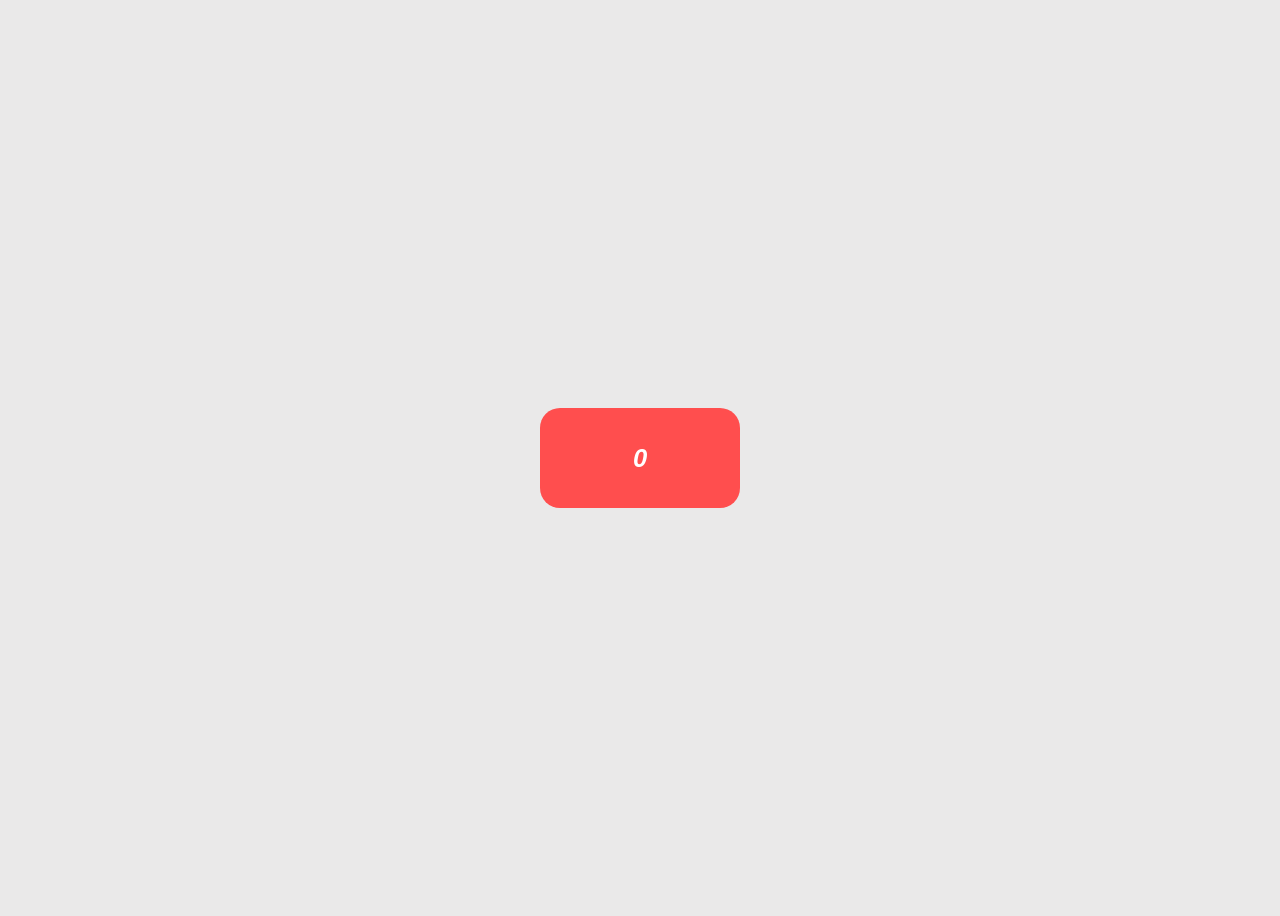
<file: index.html>
<!DOCTYPE html>
<html lang="en">
<head>
    <meta charset="UTF-8">
    <meta name="viewport" content="width=device-width, initial-scale=1.0">
    <title>Button Clicker</title>
    <link rel="stylesheet" href="styles/body.css">
</head>
<body>
    <main>
        <div class="container js-container">
            <!-- js button loaded here -->
        </div>
    </main>
    <script src="scripts/script.js"></script>
</body>
</html>
</file>
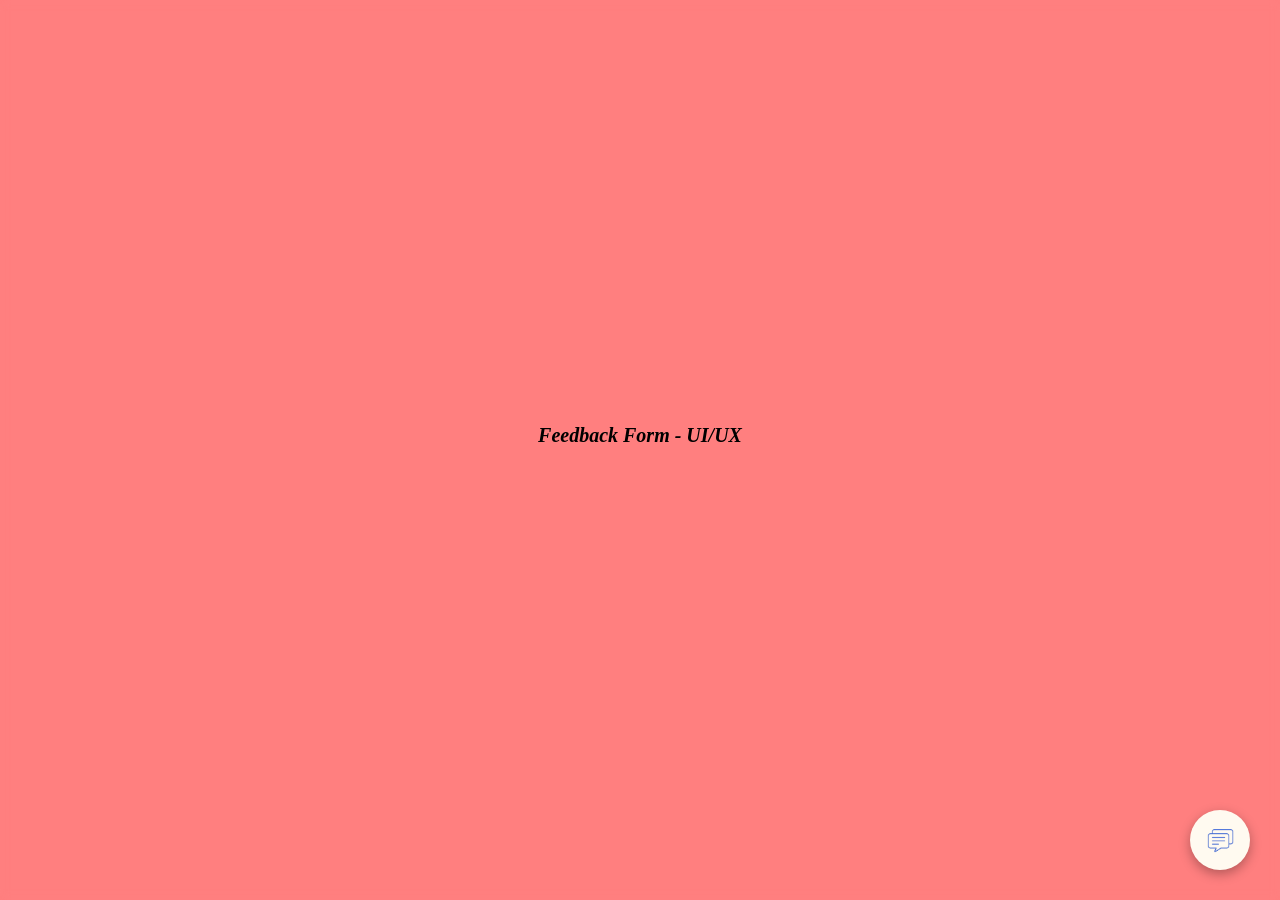
<file: FeedbackUI/index.html>
<!DOCTYPE html>
 <html lang="en">
 <head>
    <meta charset="UTF-8">
    <meta name="viewport" content="width=device-width, initial-scale=1.0">
    <title>Feedback UI</title>
    <link rel="stylesheet" href="styles/body.css">
    <link rel="stylesheet" href="styles/main.css">
    <link rel="stylesheet" href="styles/feedback.css">
 </head>
 <body>
    <main>
        <div class="background"> Feedback Form - UI/UX</div>

        <div class="Feedback-block">
            <div class="Feedback-head">
                <span class="Feedback-title">Give Feedback</span>
                <span ><button class="exit" alt="CLOSE" >X</button></span>
            </div>
            <div class="rating-block">
                <h3 class="rating-title">How would you like to rate us?<div class="rating-error "><p>Please select a valid rating. </p></div></h3>
                <div class="rating-star">
                    <input type="radio" id="star1" name="rating" value="5">
                    <label class="star" for="star1">★</label>
                    <input type="radio" id="star2" name="rating" value="4">
                    <label class="star" for="star2">★</label>
                    <input type="radio" id="star3" name="rating" value="3">
                    <label class="star" for="star3">★</label>
                    <input type="radio" id="star4" name="rating" value="2">
                    <label class="star" for="star4">★</label>
                    <input type="radio" id="star5" name="rating" value="1">
                    <label class="star" for="star5">★</label>
                </div>
            </div>
            <div class="feedback-input">
                <label class="input-head" for="comment">Any comments or suggestions?</label>
                <textarea class="text-area" id="comment" placeholder="Tell us what you think..." rows="5"></textarea>
            </div>
            <div class="submit-feedback">
                <button class="submit">Submit Feedback</button>
            </div>
        </div>

        <div class="Feedback-icon">
            <button class="icon">
                <img src="images/feedback__icon_img-removebg-preview.png" alt="Feedback">
            </button>
        </div>

    </main>

    <script src="scripts/scripts.js"></script>
 </body>
 </html>
</file>
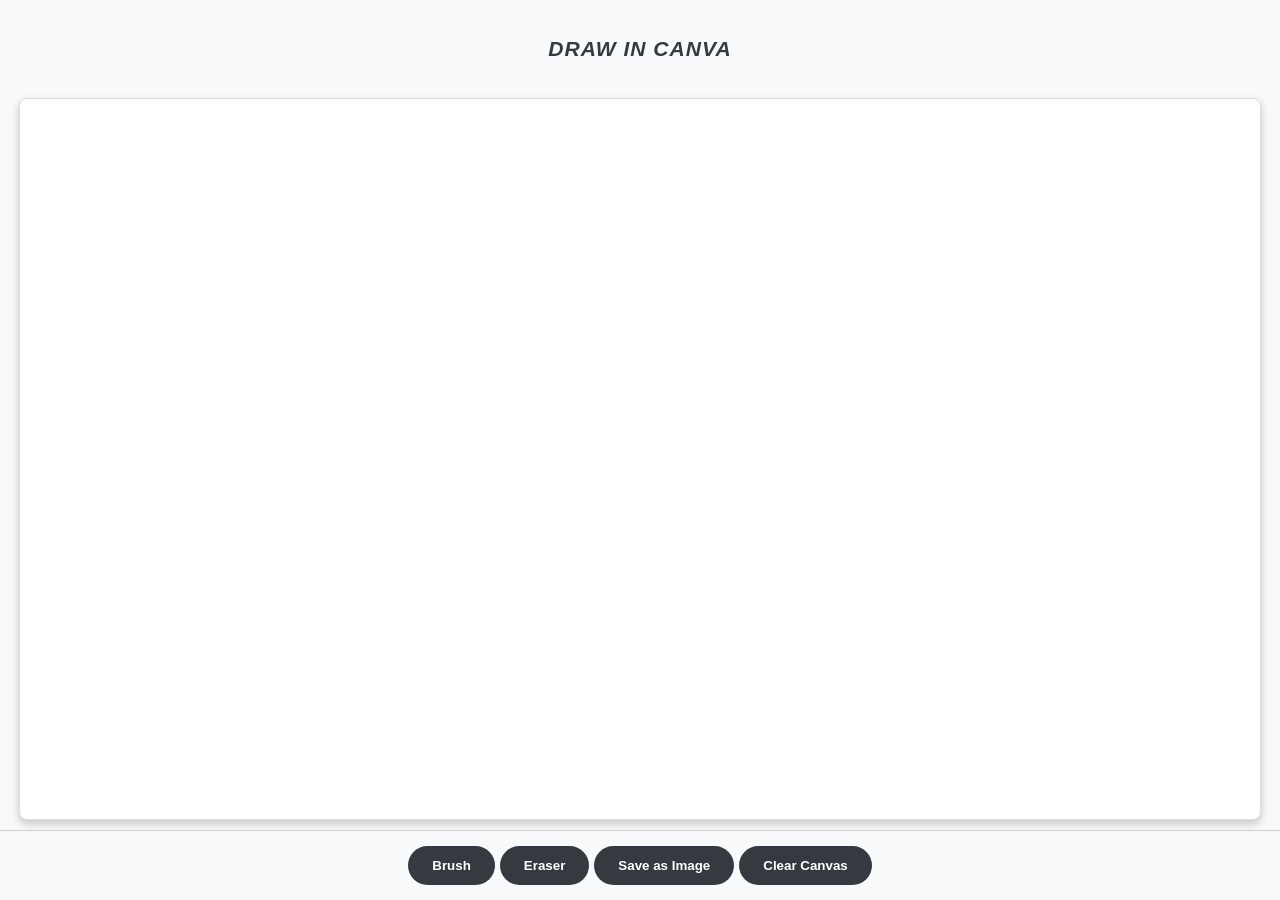
<file: jsCanva/index.html>
<!DOCTYPE html>
<html lang="en">
<head>
    <meta charset="UTF-8">
    <meta name="viewport" content="width=device-width, initial-scale=1.0">
    <title>JsCanva</title>
    <link rel="stylesheet" href="Styles/style.css">
    <link rel="stylesheet" href="Styles/main.css">
</head>
<body>
    <main>
        <div class="Heading">
            <h3 id="Title" >Draw in Canva</h3>
        </div>

        <div class="container">
            <canvas class="drawZone"></canvas>
        </div>

        <div class="Controls">
            <div class="toolbar">
                <button id="brushBtn">Brush</button>
                <button id="eraserBtn">Eraser</button>
                <button id="saveBtn">Save as Image</button>
                <button id="clearBtn">Clear Canvas</button>
            </div>
        </div>
    </main>
    <script src="scripts/script.js"></script>
</body>
</html>
</file>
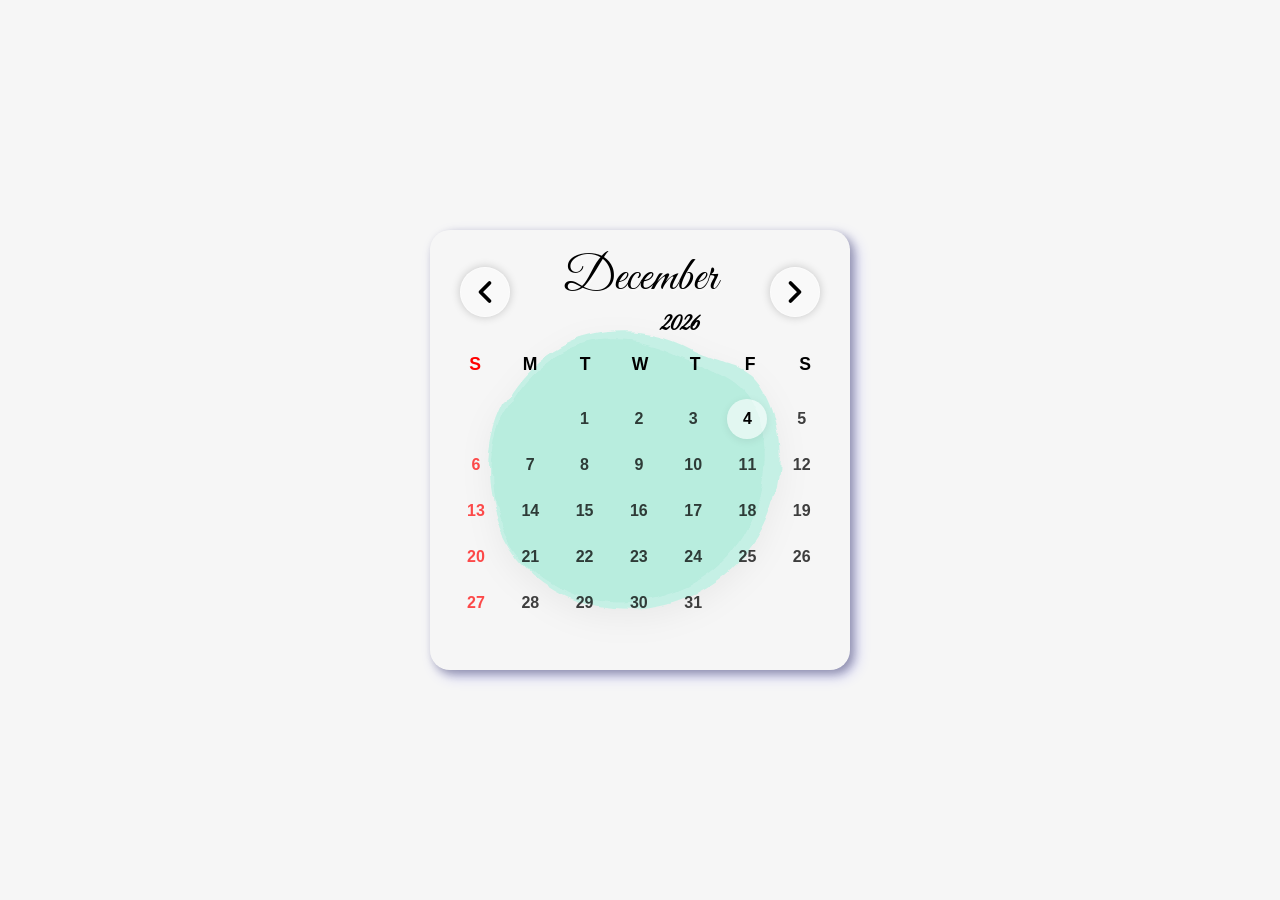
<file: MonthCalender/index.html>
<!DOCTYPE html>
<html lang="en">
<head>
    <meta charset="UTF-8">
    <meta name="viewport" content="width=device-width, initial-scale=1.0">
    <title>Month Calender</title>
    <link href="https://fonts.googleapis.com/css2?family=Great+Vibes&display=swap" rel="stylesheet">
    <link rel="stylesheet" href="styles/style.css">
    <link rel="stylesheet" href="styles/main.css">
    <link rel="stylesheet" href="styles/svg.css">
    <link rel="stylesheet" href="styles/dropdown.css">
</head>
<body>
    <main>
        <div class="calendar">

            <!-- SVG Definitions -->
            <svg width="0" height="0" style="position: absolute;">
                <defs>
                    <filter id="displacementFilter">
                        <feTurbulence type="turbulence" baseFrequency="0.01" numOctaves="3" result="turbulence" />
                        <feDisplacementMap in2="turbulence" in="SourceGraphic" scale="15" xChannelSelector="R" yChannelSelector="G" />
                    </filter>

                    <symbol id="blob-template" viewBox="0 0 500 500">
                        <path d="M426.6,155.1c25.4,63.2,16.5,134.3-15.8,187.3c-32.3,53-87.9,88.1-149.3,96.8c-61.4,8.7-128.6-10.1-171.2-53.5
                        c-42.6-43.4-60.6-111.4-49.8-171.9c10.8-60.5,50.4-113.5,103.3-138.8c52.9-25.3,118.8-22.9,170.8,4.6
                        C366.6,107.1,401.2,91.9,426.6,155.1z" 
                        filter="url(#displacementFilter)" 
                        fill="currentColor" 
                        opacity="0.95" />

                        <path d="M400,160c20,50,10,120-20,170c-30,50-80,80-140,90c-60,10-120-10-160-50
                        c-40-40-55-100-45-160c10-60,45-110,95-135c50-25,110-20,160,5
                        C340,105,380,110,400,160z" 
                        style="mix-blend-mode: multiply; opacity: 0.3;"
                        transform="translate(10, 10)"
                        filter="url(#displacementFilter)"
                        fill="currentColor"/>
                    </symbol>
                </defs>
            </svg>

            <div class="watercolor-bg" id="svg-color-container">
                <svg>
                    <use href="#blob-template"></use>
                </svg>
            </div>

            <div class="cal-header">
                <button id="previous" aria-label="Previous Month">
                    <svg width="50" height="50" viewBox="0 0 24 24" fill="none" stroke="currentColor" stroke-width="2.5" stroke-linecap="round" stroke-linejoin="round">
                        <polyline points="15 18 9 12 15 6"></polyline>
                    </svg>
                </button>

                <div class="date-title">

                    <div class="dropdown-wrapper-month">
                        <h2 id="month" class="trigger"></h2>

                        <div class="dropdown-menu-month" id="month-menu">
                            <div class="menu-item jan" data-month="1">January</div>
                            <div class="menu-item feb" data-month="2">February</div>
                            <div class="menu-item mar" data-month="3">March</div>
                            <div class="menu-item apr" data-month="4">April</div>
                            <div class="menu-item may" data-month="5">May</div>
                            <div class="menu-item jun" data-month="6">June</div>
                            <div class="menu-item jul" data-month="7">July</div>
                            <div class="menu-item aug" data-month="8">August</div>
                            <div class="menu-item sep" data-month="9">September</div>
                            <div class="menu-item oct" data-month="10">October</div>
                            <div class="menu-item nov" data-month="11">November</div>
                            <div class="menu-item dec" data-month="12">December</div>

                        </div>
                    </div>

                    <div class="dropdown-wrapper-year">
                        <h3 id="year" class="trigger"></h3>

                        <div class="dropdown-menu-year" id="year-menu">
                        </div>
                    </div>

                </div>

                <button id="Next" aria-label="Next Month">
                    <svg width="50" height="50" viewBox="0 0 24 24" fill="none" stroke="currentColor" stroke-width="2.5" stroke-linecap="round" stroke-linejoin="round">
                        <polyline points="9 18 15 12 9 6"></polyline>
                    </svg>
                </button>
            </div>

            <div class="cal-weekdays">
                <div id="Sun"> S </div>
                <div id="Mon"> M </div> 
                <div id="Tue"> T </div> 
                <div id="Wed"> W </div> 
                <div id="Thu"> T </div> 
                <div id="Fri"> F </div> 
                <div id="Sat"> S </div> 
            </div>

            <div class="days">
                
            </div>

        </div>
    </main>
    <script src="Scripts/scripts.js"></script>
</body>
</html>
</file>
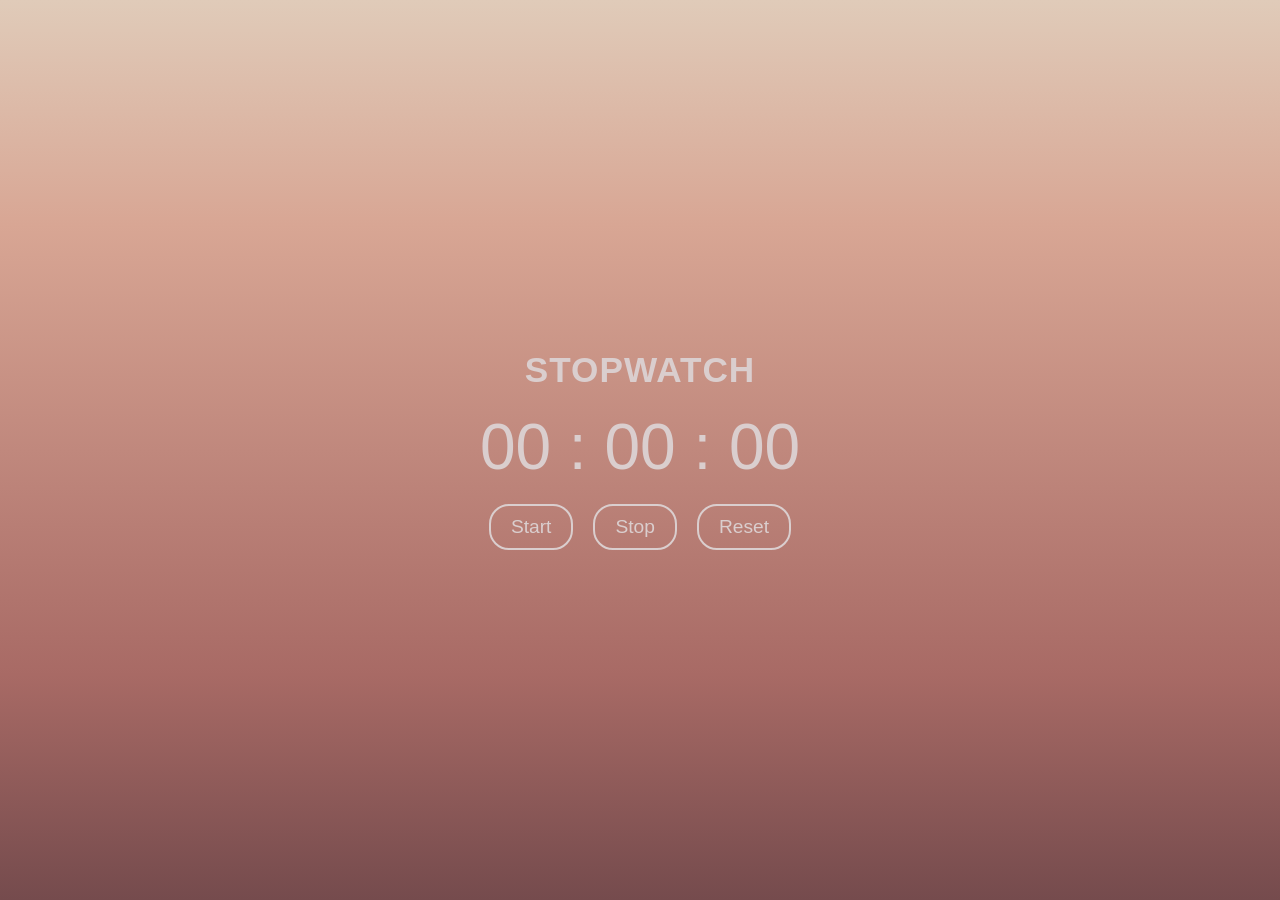
<file: SimpleStopWatch/index.html>
<!DOCTYPE html>
<html lang="en">
<head>
    <meta charset="UTF-8">
    <meta name="viewport" content="width=device-width, initial-scale=1.0">
    <title>Simple StopWatch</title>
    <!-- css -->
     <link rel="stylesheet" href="styles/body.css">
     <link rel="stylesheet" href="styles/main.css">
</head>
<body>
    <main>
        <h2>STOPWATCH</h2>
        <div class="timer js-timer"></div>
        <div class="controls">
            <button class="js-start"> Start </button>
            <button class="js-stop"> Stop </button>
            <button class="js-reset"> Reset </button>
        </div>
    </main>

    <script src="scripts/scripts.js"></script>
</body>
</html>
</file>
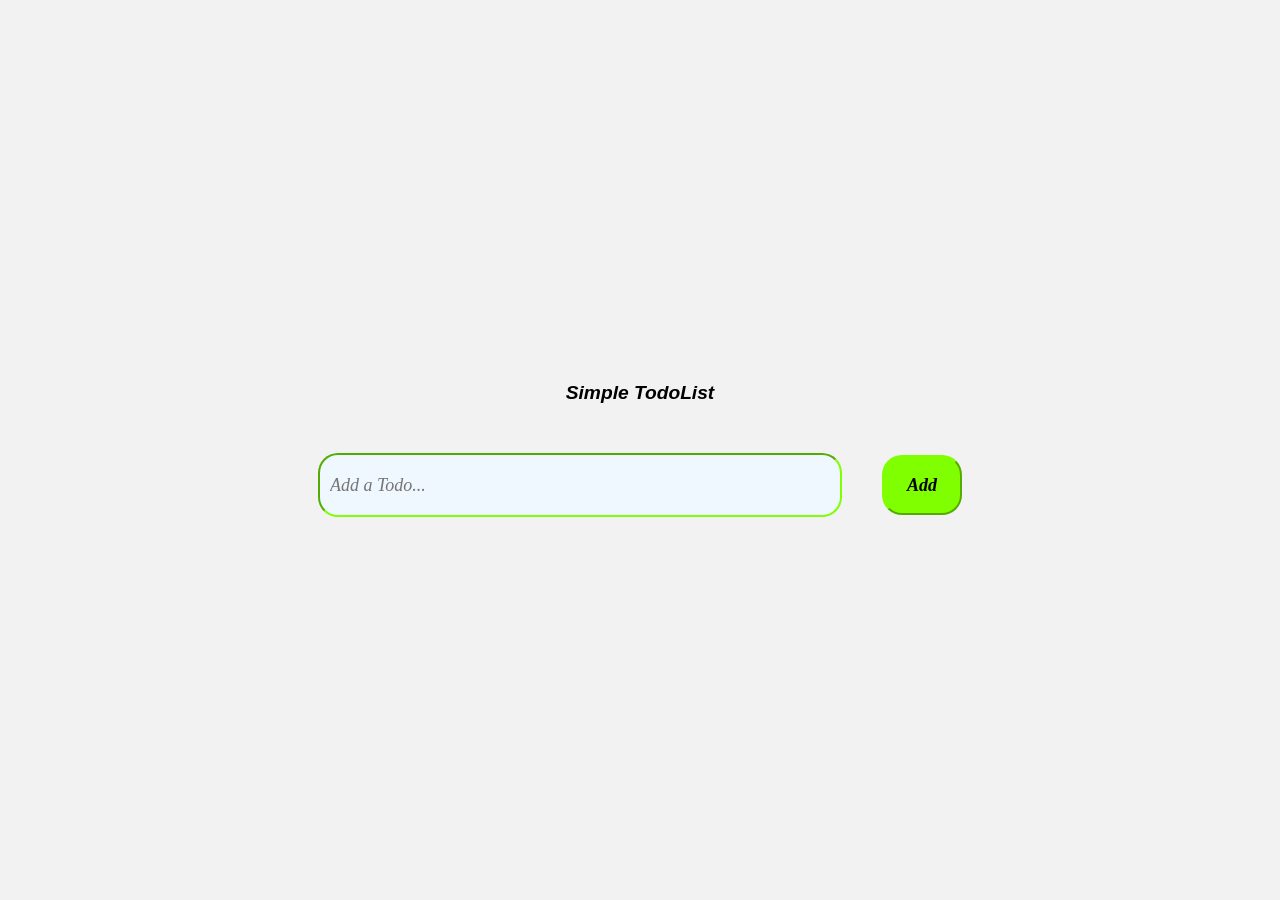
<file: TodoListJs/index.html>
<!DOCTYPE html>
<html lang="en">
<head>
    <meta charset="UTF-8">
    <meta name="viewport" content="width=device-width, initial-scale=1.0">
    <title>TODOLIST-JS</title>
    <link rel="stylesheet" href="styles/body.css">
    <link rel="stylesheet" href="styles/main.css">
</head>
<body>
    <main>
        <div class="heading"><p> Simple TodoList </p></div>
        <div class="Todo-list-head">
            <input class="Todo-input" id="todoInput" type="text" placeholder="Add a Todo...">
            <div class="todo-buttons">
                <button class="todo-add">Add</button>
            </div>
        </div>
        <div class="todos-container">
            <!-- added todo list are added here -->
        </div>
    </main>
    <script src="scripts/script.js"></script>
</body>
</html>
</file>
<file: styles/body.css>
body {
    min-height: 100vh;
    display: flex;
    align-items: center;
    justify-content: center;
    background-color: #eae9e9;
}

.clicker {
    cursor: pointer;
    overflow: hidden;
    height: 100px;
    width: 200px;
    color: white;
    font-size: 1.6rem;
    font-weight: bold;
    font-style: italic;
    background-color: rgb(255, 78, 78);
    border: transparent;
    border-radius: 20px;
    transition: background-color 0.2s ease, transform 0.1s ease;
}

.clicker:hover {
    background-color: rgb(255, 0, 0);
    
}

.clicker:active {
    transform: scale(0.95);
}
</file>
<file: FeedbackUI/styles/body.css>
body {
    margin: 0;
    min-height: 100vh;
    display: flex;
    justify-content: center;
    align-items: center;
    background-color: rgba(255, 0, 0, 0.5); 
    backdrop-filter: blur(5px);
}

.background {
   display: flex;
   align-items: center;
   justify-content: center;
   padding-bottom: 30px;
   font-size: 20px;
   font-style: italic;
   font-weight: bold;
}
</file>
<file: FeedbackUI/styles/main.css>
.Feedback-block {
    width: 400px;
    border-radius: 12px;
    padding:20px;
    background-color:floralwhite;
    box-shadow: 0 10px 25px rgba(0,0,0,0.3);
    display: none;
}

.Feedback-head {
    display: flex;
    align-items: center;
    justify-content: space-between;

    border-bottom: 1px solid #e0e0e0;

    padding-bottom: 10px;

    margin-left: -20px;
    margin-right: -20px;

    padding-left: 20px;
    padding-right: 20px;
}

.Feedback-title {
    color: #333;
    font-size: 1.2em;
    font-weight: bold;
}

.exit {
    border-radius: 20px;
    border: None;
    cursor: pointer;
    background-color: floralwhite;
    color:#333;
    font-size: 1.2em;
}

.rating-title {
    color: #333;
    margin-bottom: 0;
    margin-top: 10px;
    font-size: 1.1em;
}

.rating-error {
    color: red;
    padding: 0px;
    margin: 0px;
    font-size: 16px;
    display: none;
}

.rating-star {
    display: flex;
    flex-direction: row-reverse; 
    justify-content: flex-end;
    gap: 5px;                    
}

.rating-block input {
    display: none;
}

.rating-block label {
    font-size: 50px;
    color: #ccc;
    cursor: pointer;
    margin-top: 0;
    padding: 0 16px;
    transition: color 0.2s ease;
    gap: 15px;
}

.rating-block label:hover,
.rating-block label:hover ~ label {
    color: #ffc107;
}

.rating-block input:checked ~ label {
    color: #ffc107;
}

.feedback-input {
    margin-top: 4px;
    margin-bottom: 4px;
}

.feedback-input label {
    display: block;
    font-weight: bold;
    margin-bottom: 8px;
    font-size: 1.1em;
    color: #333;
}

.text-area {
    width: 100%;
    height: 120px;
}

.text-area {
    width: 100%;
    height: 120px;
    padding: 12px;
    
    border: 1px solid #ccc;
    border-radius: 8px; 
    
    font-family: inherit;
    font-size: 14px;
    box-sizing: border-box; 
    resize: vertical; 
    outline: none; 
}

button.submit {
    padding: 12px 0;
    font-size: 16px;

    background-color: #4169e1;
    color: white;
    border: None;
    width: 100%;
    border-radius: 4px;
    margin-top: 10px;
    cursor: pointer;
    transition: transform 0.2s;
}

button.submit:hover {
    transform: scale(1.02);
}

@media (max-width: 480px) {
    .rating-block label {
        font-size: 35px; 
        padding: 0 5px;  
    }

    .Feedback-block {
        width: 250px;
        padding: 15px; 
    }

    .Feedback-head {
        margin-left: -15px;
        margin-right: -15px;
        padding-left: 15px;
        padding-right: 15px;
    }
}
</file>
<file: FeedbackUI/styles/feedback.css>
.Feedback-icon {
    position: fixed;
    bottom: 30px;
    right: 30px;
    z-index: 2; 
}

.icon {
    width: 60px;
    height: 60px;
    border-radius: 50%; 
    background-color:floralwhite;
    border: none;
    box-shadow: 0 4px 12px rgba(0,0,0,0.3);
    cursor: pointer;
    
    display: flex;
    justify-content: center;
    align-items: center;
    transition: transform 0.2s; 
}

.icon img {
    padding-top: 4px;
    padding-left: 0.5px;
    width: 47px; 
    height: auto;
}


.icon:hover {
    transform: scale(1.1);
}
</file>
<file: jsCanva/Styles/style.css>
body {
    margin: 0;
    background-color:#f8f9fa;
    font-family: sans-serif;
    font-style: italic;
    font-weight: bold;
    font-size: large;
    max-height: 100vh;
    min-width: 100vh;
    overflow: hidden;
}

#Title {
    text-align: center;
    padding: 16px;
    color:#343a40;
    letter-spacing: 1px;
    font-family: inherit;
    font-style: inherit;
    text-transform: uppercase;
}
</file>
<file: jsCanva/Styles/main.css>
main {
    display: flex;
    flex-direction: column;
    height: 100vh; 
}

.container { 
    display: flex;
    justify-content: center;
    align-items: center;
}

canvas {
    display: block;
    cursor: crosshair;
    background-color: white;
    border: 1px solid #ddd; 
    border-radius: 8px;    
    box-shadow: 0px 4px 10px rgba(0, 0, 0, 0.2);
}

.Controls {
    position: fixed;
    bottom: 0;
    left: 0;
    width: 100%;
    background-color:#f8f9fa;
    display: flex;
    justify-content: center;
    gap: 20px;
    padding: 15px 0;
    border-top: 1px solid #ccc;
    z-index: 10;
}

#saveBtn, #clearBtn, #brushBtn, #eraserBtn {
    background-color: #343a40;
    color: white;
    border: none;
    padding: 12px 24px;
    border-radius: 25px;
    cursor: pointer;
    font-weight: bold;
    transition: all 0.3s ease;
}

#saveBtn:hover, #clearBtn:hover, #brushBtn:hover, #eraserBtn:hover {
    background-color: #101315;
    transform: translateY(-2px); 
    box-shadow: 0 4px 8px rgba(240, 128, 128, 0.2);
}

#saveBtn:active, #clearBtn:active, #brushBtn:active, #eraserBtn:active {
    transform: translateY(0); 
}

.active-tool {
    background-color: lightcoral !important;
    color: white !important;
}
</file>
<file: MonthCalender/styles/style.css>
:root {
    /* Pastel Color Palette */
    --col-jan: #b8e2fa; /* Ice Blue */
    --col-feb: #fccce4; /* Soft Pink */
    --col-mar: #cbf0cc; /* Mint Green */
    --col-apr: #dcd6fc; /* Lavender */
    --col-may: #fde2c9; /* Peach */
    --col-jun: #fbf8cc; /* Lemon Yellow */
    --col-jul: #bae6fd; /* Sky Blue */
    --col-aug: #fde4cf; /* Warm Sand */
    --col-sep: #e2eeb8; /* Sage */
    --col-oct: #fcdec9; /* Muted Orange */
    --col-nov: #d9e2ec; /* Cool Grey */
    --col-dec: #c2f0e4; /* Aqua */


}

/* Assign variables to classes */
.jan { --theme-col: var(--col-jan); }
.feb { --theme-col: var(--col-feb); }
.mar { --theme-col: var(--col-mar); }
.apr { --theme-col: var(--col-apr); }
.may { --theme-col: var(--col-may); }
.jun { --theme-col: var(--col-jun); }
.jul { --theme-col: var(--col-jul); }
.aug { --theme-col: var(--col-aug); }
.sep { --theme-col: var(--col-sep); }
.oct { --theme-col: var(--col-oct); }
.nov { --theme-col: var(--col-nov); }
.dec { --theme-col: var(--col-dec); }

body {
    font-family: sans-serif;
    margin: 0;
    background-color: #f6f6f6;
    display: flex;
    justify-content: center;
    align-items: center;
    min-height: 100vh;
}
</file>
<file: MonthCalender/styles/main.css>
.calendar {
    position: relative;
    background-color: transparent;
    z-index: 1;
    display: flex;
    flex-direction: column;
    width: 380px;
    min-height: 400px;
    border-radius: 20px;
    padding: 20px;
    box-shadow: 4px 4px 10px rgba(0, 0, 0, 0.300), 6px 6px 15px rgba(0, 0, 255, 0.200);
}

.cal-header {
    display: flex;
    justify-content: space-between;
    align-items: center;
    margin-top: 0;
    padding-top: 0;
}

.calendar button {
    background-color: rgba(255, 255, 255, 0.3);
    backdrop-filter: blur(5px);
    -webkit-backdrop-filter: blur(5px);
    border: 1px solid rgba(255, 255, 255, 0.5);
    color: #000;
    width: 50px;
    height: 50px;
    border-radius: 50%;
    cursor: pointer;
    margin: 10px;
    margin-top: 0;
    display: flex;
    justify-content: center;
    align-items: center;
    transition: all 0.2s ease;
    box-shadow: 0 0 10px rgba(0, 0, 0, 0.2);
}

.calendar button:hover {
    background-color: rgba(255, 255, 255, 0.5);
    border: 1px solid rgba(255, 255, 255, 0.8);
    box-shadow: 0 6px 12px rgba(0, 0, 0, 0.1);
    transform: scale(1.1);
}

.date-title {
    margin-left: 20px;
    margin-right: 20px;
    display: flex;
    flex-direction: column;
    align-items: end;
}

.date-title h2, .date-title h3 {
    margin: 0;
}

h2 {
    font-family: 'Great Vibes', cursive;
    font-size: 3rem;
    font-weight: 400;
    line-height: 1;
    position: relative;
    z-index: 2;
    color: #000;
    text-shadow: 2px 2px 0px rgba(255,255,255,0.4);
}

h3 {
    font-family: 'Great Vibes', cursive;
    position: relative;
    font-size: 1.5rem;
    padding-top: 5px;
    right: 40%;
    z-index: 2;
}

.cal-weekdays {
    display: grid;
    grid-template-columns: repeat(7, 1fr);
    text-align: center;
    gap: 5px;
    color: rgba(0, 0, 0);
    margin-top: 10px;
    margin-bottom: 24px;
    font-weight:bold;
    cursor: default;
    font-size: 1.1em;
}

.cal-weekdays div:first-child {
    color: rgba(255, 0, 0);
}

.days {
    padding-left: 6px;
    display: grid;
    grid-template-columns: repeat(7, 1fr);
    text-align: center;
    gap: 6px;
    color: rgba(0, 0, 0, 0.75);
    margin-bottom: 8px;
    cursor: pointer;
    font-weight: 550;
}

.days div {
    width: 40px;
    height: 40px;
    display: flex;
    justify-content: center;
    align-items: center;
}

.days div:nth-child(7n + 1) {
    color: rgba(255, 0, 0, 0.7);
}

.days .day {
    transition: all 0.2s ease; 
    position: relative;
}

.days .day.selected {
    background-color: transparent;
    /* Makes the inside of the text invisible */
    color: transparent; 
    /* Draws a bold outline around the text shape */
    -webkit-text-stroke: 1.2px #000;
    font-weight: 1000;
    transform: scale(1.2); 
}

.days .day:not(.selected):hover {
    background-color: rgba(0, 0, 0, 0.1);
    color: #000;
    border-radius: 50%;
    transform: scale(1.1);
}

.days .today {
    background-color: rgba(255, 255, 255, 0.6);
    color: #000;
    font-weight: bold;
    border-radius: 50%;
    box-shadow: 0 2px 8px rgba(0, 0, 0, 0.08); 
}
</file>
<file: MonthCalender/styles/svg.css>
.watercolor-bg {
    position: absolute;
    top: 50%;
    left: 50%;
    transform: translate(-50%, -45%);
    width: 360px; 
    height: 360px;
    z-index: -1;
    pointer-events: none;
    /* Flex center to hold the SVG */
    display: flex;
    justify-content: center;
    align-items: center;
}

.watercolor-bg svg {
    width: 100%;
    height: 100%;
    overflow: visible;
    filter: drop-shadow(0px 10px 15px rgba(0, 0, 0, 0.05));
    /* This fills the current text color into the SVG shape */
    color: var(--theme-col); 
    fill: currentColor;
    transition: color 0.5s ease-in-out;
}
</file>
<file: MonthCalender/styles/dropdown.css>
.dropdown-wrapper-month {
    position: relative;
}

.dropdown-wrapper-month .trigger {
    cursor: pointer;
    margin: 0;
    padding: 4px;
    border-radius: 8px;
    transition: background-color 0.2s ease;
}

.dropdown-wrapper-month .trigger:hover {
    background-color: rgba(0, 0, 0, 0.05); 
}

.dropdown-menu-month {
    position: absolute;
    top: 100%;
    left: 50%;
    transform: translateX(-50%);
    
    z-index: 100; 
    background-color: #ffffff;
    border-radius: 12px;
    box-shadow: 0 8px 20px rgba(0, 0, 0, 0.15);
    overflow: hidden;
    
    max-height: 300px; 
    width: 300px;
    
    display: none;
    grid-template-columns: repeat(3, 1fr);
    margin-top: 0;
}

.menu-item {
    padding: 10px 10px;
    font-family: sans-serif;
    font-size: 1rem;
    font-weight: 500;
    color: #333;
    cursor: pointer;
    text-align: center;
    transition: background-color 0.2s ease;
}

.dropdown-menu-month .menu-item:hover {
    background-color: var(--theme-col);
}


.dropdown-menu-month.show {
    display: grid;
}






.dropdown-wrapper-year {
    position: relative;
}

.dropdown-wrapper-year .trigger {
    cursor: pointer;
    margin: 0;
    padding: 4px;
    border-radius: 8px;
    transition: background-color 0.2s ease;
}

.dropdown-wrapper-year .trigger:hover {
    background-color: rgba(0, 0, 0, 0.05); 
}

.dropdown-menu-year {
    position: absolute;
    top: 10%;
    left: 50%;
    transform: translateX(-67%);
    
    z-index: 100; 
    background: rgba(255, 255, 255, 0.4); /* Translucent white */
    backdrop-filter: blur(15px);         /* The frosted glass effect */
    -webkit-backdrop-filter: blur(12px);
    
    border: 1px solid rgba(255, 255, 255, 0.3); /* Thin light border */
    border-radius: 16px;
    box-shadow: 0 8px 32px 0 rgba(31, 38, 135, 0.15); /* Soft, deep shadow */

    overflow: hidden;
    
    max-height: 400px;
    overflow-y: auto;
    width: 340px;
    
    display: none;
    grid-template-columns: repeat(3, 1fr);
    margin-top: 0;
    scroll-behavior: smooth;

}
.menu-year {
    padding: 10px 10px;
    font-family: sans-serif;
    font-size: 1.1rem;
    font-weight: 500;
    color: #000;
    cursor: pointer;
    text-align: center;
    border-radius: 16px;
    transition: background-color 0.2s ease;
}

.menu-year:hover {
    border-radius: 16px;
    background-color: rgba(0, 0, 0, 0.2);
    color: #000;
}

.dropdown-menu-year.show {
    display: grid;
}

.dropdown-menu-year::-webkit-scrollbar {
    width: 12px;
}

.dropdown-menu-year::-webkit-scrollbar-thumb {
    background: rgba(0, 0, 0, 0.5);
    border-radius: 10px;
}

.active-year {
    background-color: rgba(255, 255, 255, 0.7);
    color: rgba(0, 0, 0, 0.8);
    border-radius: 16px;
    box-shadow: 0 0 10px rgba(255, 255, 255, 0.2);
}
</file>
<file: SimpleStopWatch/styles/body.css>
body {
    margin: 0;
    font-family: sans-serif;
    color: black;
    min-height: 100vh;
    background: linear-gradient(to bottom, #E0CBB9, #D8A694, #C0887D, #A86A65, #754B4D);
    display: flex;
    justify-content: center;
    align-items: center;
    
}
</file>
<file: SimpleStopWatch/styles/main.css>
main {
    display: flex;
    flex-direction: column; 
    align-items: center;
    justify-content: center;
    text-align: center;    
    gap: 20px; 
    color: rgb(218, 206, 206);
}

h2 {
    margin: 0;
    font-size: 2.2em;
    color: rgb(218, 206, 206);
    letter-spacing: 1px; 
}
.timer {
    font-size: 4em;
    color: rgb(218, 206, 206);
}
.controls {
    display: flex;
    gap: 20px;
}
button {
    background: transparent;
    font-size: 1.2em;
    color: rgb(218, 206, 206);
    border: 2px solid rgb(218, 206, 206);
    border-radius: 20px;
    padding: 10px 20px;
    cursor: pointer;
}

.start-on {
    color: rgb(218, 206, 206);
    background-color: rgba(218, 206, 206, 0.25);
}

.stop-on {
    color: rgb(218, 206, 206);
    background-color: rgba(218, 206, 206, 0.25);
}

.reset-on {
    color: rgb(218, 206, 206);
    background-color: rgba(218, 206, 206, 0.25);
}

@media (max-width: 600px) {
    h2 {
        font-size: 1.5em; 
    }
    .timer {
        font-size: 3em;   
    }
    .controls {
        gap: 10px;        
    }
    button {
        font-size: 1em;
        padding: 8px 16px;
    }
}

@media (min-width: 601px) and (max-width: 1024px) {
    h2 {
        font-size: 2.5em; 
    }
    .timer {
        font-size: 5em;
    }
}

@media (min-width: 1921px) {
    main {
        gap: 40px; 
    }
    h2 {
        font-size: 4em; 
    }
    .timer {
        font-size: 8em; 
    }
    button {
        font-size: 2em;
        border-width: 4px; 
        padding: 15px 40px;
    }
}
</file>
<file: TodoListJs/styles/body.css>
body {
    margin: 0;
    min-height: 100vh;
    display: flex;
    justify-content: center;
    align-items: center;
    background-color: #f2f2f2;
}
</file>
<file: TodoListJs/styles/main.css>
.heading {
    display: flex;
    align-items: center;
    justify-content: center;
    color: black;
    font-weight: bold;
    font-style: italic;
    font-size: 1.2em;
    font-family: sans-serif;
}

.Todo-list-head {
    color: black;
    display: flex;
    margin-top: 10px;
    border-color:chartreuse;
}

.Todo-input {
    height: 40px;
    width: 500px;
    margin: 20px;
    padding: 10px;
    border-radius: 20px;
    border-color:chartreuse;
    background-color:aliceblue;
    font-size: large;
    font-style: italic;
    font-family: inherit;
}

.todo-buttons {
    display: flex;
    align-items: center;
    justify-content: center;
}

.todo-add {
    height: 60px;
    width: 80px;
    margin: 20px;
    padding: 10px;
    border-radius: 20px;
    border-color:chartreuse;
    background-color:chartreuse;
    font-style: italic;
    font-weight: bold;
    font-family: inherit;
    font-size: large; 
}

.display-todo {
    display:flex;
    justify-content: space-between;
    align-items: center;
    font-style: italic;
    font-family: inherit;
}

.todos-grp {
    display: inherit;
    justify-content: inherit;
    align-items: inherit;
}

.todos-number {
    font-size: x-large;
    align-items: start;
    margin-right: 20px;
    margin-left: 20px;
}
.todos-task {
    font-size: x-large;
    font-family: inherit;
    height: 36px;
    border-radius: 20px;
    display: flex;
    align-items: center;
    justify-content: center;
    padding: 10px;
}

.todos-btn-grp {
    display: flex;
    justify-content: center;
    align-items: center;
    gap: 10px;
}

.todo-complete {
    height: 45px;
    width: 40px;
    margin-left: 80px;
    border-color:dodgerblue;
    background-color:dodgerblue;
}

.todo-edit {
    font-style: italic;
    font-weight: bold;
    font-family: inherit;
    font-size: large; 
    height: 45px;
    width: 70px;
    border-radius: 20px;
    border-color:dodgerblue;
    background-color:dodgerblue;
}

.todo-delete {
    font-style: italic;
    font-weight: bold;
    font-family: inherit;
    font-size: large; 
    height: 45px;
    width: 70px;
    border-radius: 20px;
    border-color:crimson;
    background-color:crimson;
}

.todo-edit:hover {
    background-color: rgb(0, 93, 186);
}

.todo-delete:hover {
    background-color: rgb(182, 0, 36);
}
</file>
